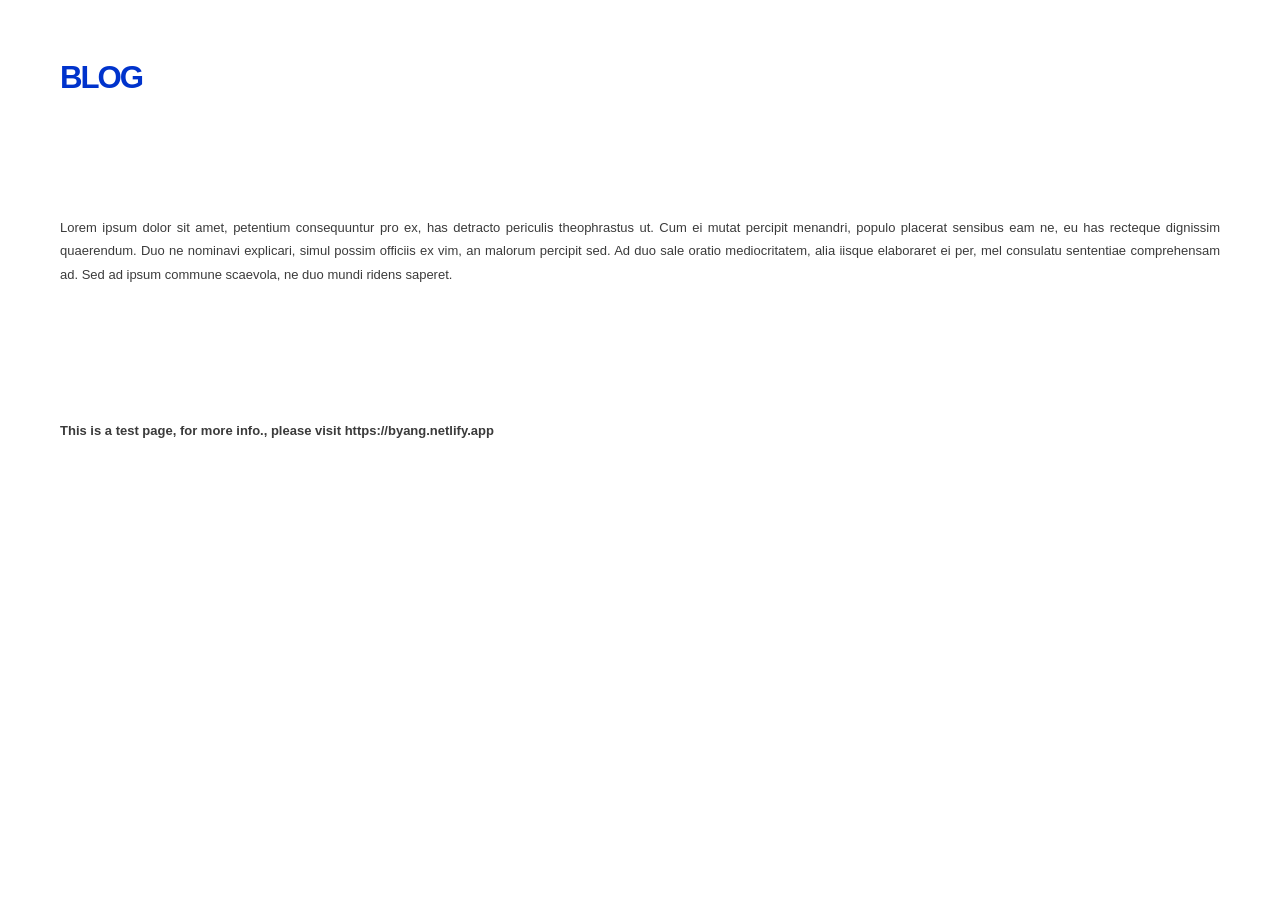
<file: index.html>
<!DOCTYPE html>
<html lang="en">
<head>
    <meta charset="UTF-8">
    <meta name="viewport" content="width=device-width, initial-scale=1.0">
    <title>Document</title>
    <link rel="stylesheet" href="style.css">
</head>
<body>
    <h2>BLOG</h2>
    <p>Lorem ipsum dolor sit amet, petentium consequuntur pro ex, has detracto periculis theophrastus ut. Cum ei mutat percipit menandri, populo placerat sensibus eam ne, eu has recteque dignissim quaerendum. Duo ne nominavi explicari, simul possim officiis ex vim, an malorum percipit sed. Ad duo sale oratio mediocritatem, alia iisque elaboraret ei per, mel consulatu sententiae comprehensam ad. Sed ad ipsum commune scaevola, ne duo mundi ridens saperet.</p>
    <h4>This is a test page, for more info., please visit https://byang.netlify.app</h4>
</body>
</html>
</file>
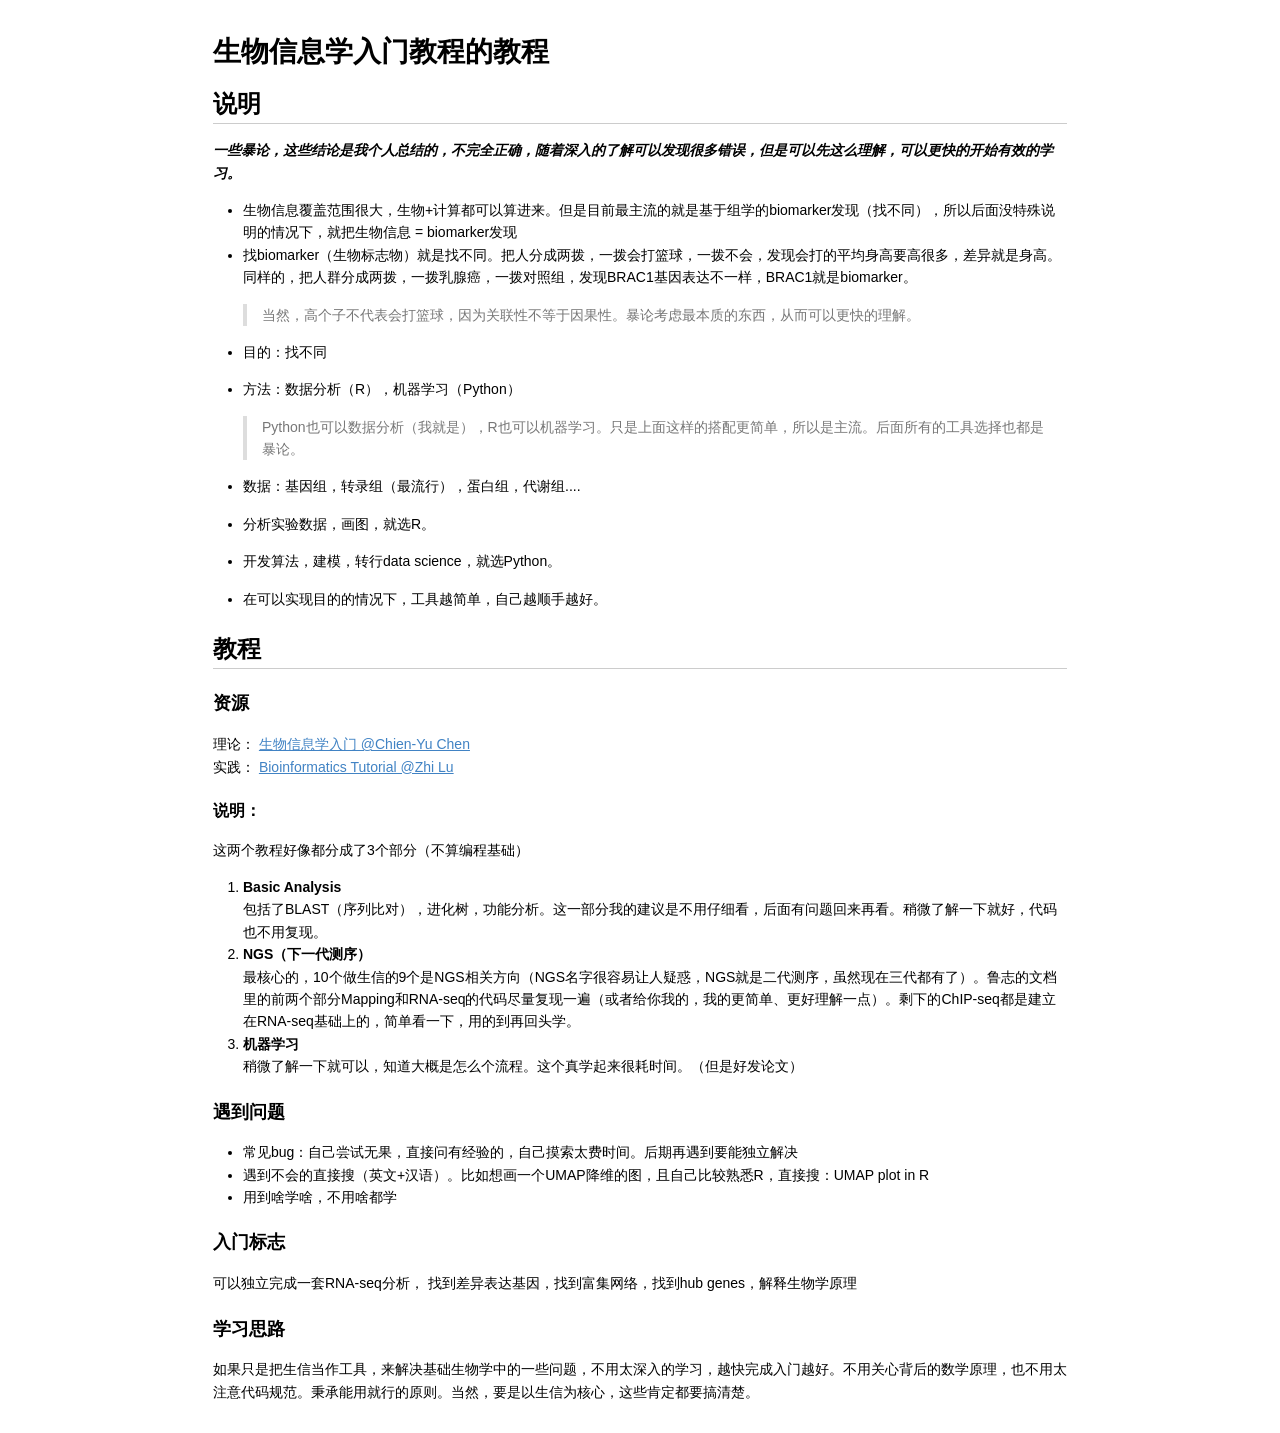
<file: blog.html>
<!DOCTYPE html>
<html>

<head>

<meta charset="utf-8">
<meta name="viewport" content="width=device-width, initial-scale=1.0, user-scalable=yes">



<style type="text/css">
body {
  font-family: Helvetica, arial, sans-serif;
  font-size: 14px;
  line-height: 1.6;
  padding-top: 10px;
  padding-bottom: 10px;
  background-color: white;
  padding: 30px; }

body > *:first-child {
  margin-top: 0 !important; }
body > *:last-child {
  margin-bottom: 0 !important; }

a {
  color: #4183C4; }
a.absent {
  color: #cc0000; }
a.anchor {
  display: block;
  padding-left: 30px;
  margin-left: -30px;
  cursor: pointer;
  position: absolute;
  top: 0;
  left: 0;
  bottom: 0; }

h1, h2, h3, h4, h5, h6 {
  margin: 20px 0 10px;
  padding: 0;
  font-weight: bold;
  -webkit-font-smoothing: antialiased;
  cursor: text;
  position: relative; }

h1:hover a.anchor, h2:hover a.anchor, h3:hover a.anchor, h4:hover a.anchor, h5:hover a.anchor, h6:hover a.anchor {
  background: url([data-uri]) no-repeat 10px center;
  text-decoration: none; }

h1 tt, h1 code {
  font-size: inherit; }

h2 tt, h2 code {
  font-size: inherit; }

h3 tt, h3 code {
  font-size: inherit; }

h4 tt, h4 code {
  font-size: inherit; }

h5 tt, h5 code {
  font-size: inherit; }

h6 tt, h6 code {
  font-size: inherit; }

h1 {
  font-size: 28px;
  color: black; }

h2 {
  font-size: 24px;
  border-bottom: 1px solid #cccccc;
  color: black; }

h3 {
  font-size: 18px; }

h4 {
  font-size: 16px; }

h5 {
  font-size: 14px; }

h6 {
  color: #777777;
  font-size: 14px; }

p, blockquote, ul, ol, dl, li, table, pre {
  margin: 15px 0; }

hr {
  background: transparent url([data-uri]) repeat-x 0 0;
  border: 0 none;
  color: #cccccc;
  height: 4px;
  padding: 0;
}

body > h2:first-child {
  margin-top: 0;
  padding-top: 0; }
body > h1:first-child {
  margin-top: 0;
  padding-top: 0; }
  body > h1:first-child + h2 {
    margin-top: 0;
    padding-top: 0; }
body > h3:first-child, body > h4:first-child, body > h5:first-child, body > h6:first-child {
  margin-top: 0;
  padding-top: 0; }

a:first-child h1, a:first-child h2, a:first-child h3, a:first-child h4, a:first-child h5, a:first-child h6 {
  margin-top: 0;
  padding-top: 0; }

h1 p, h2 p, h3 p, h4 p, h5 p, h6 p {
  margin-top: 0; }

li p.first {
  display: inline-block; }
li {
  margin: 0; }
ul, ol {
  padding-left: 30px; }

ul :first-child, ol :first-child {
  margin-top: 0; }

dl {
  padding: 0; }
  dl dt {
    font-size: 14px;
    font-weight: bold;
    font-style: italic;
    padding: 0;
    margin: 15px 0 5px; }
    dl dt:first-child {
      padding: 0; }
    dl dt > :first-child {
      margin-top: 0; }
    dl dt > :last-child {
      margin-bottom: 0; }
  dl dd {
    margin: 0 0 15px;
    padding: 0 15px; }
    dl dd > :first-child {
      margin-top: 0; }
    dl dd > :last-child {
      margin-bottom: 0; }

blockquote {
  border-left: 4px solid #dddddd;
  padding: 0 15px;
  color: #777777; }
  blockquote > :first-child {
    margin-top: 0; }
  blockquote > :last-child {
    margin-bottom: 0; }

table {
  padding: 0;border-collapse: collapse; }
  table tr {
    border-top: 1px solid #cccccc;
    background-color: white;
    margin: 0;
    padding: 0; }
    table tr:nth-child(2n) {
      background-color: #f8f8f8; }
    table tr th {
      font-weight: bold;
      border: 1px solid #cccccc;
      margin: 0;
      padding: 6px 13px; }
    table tr td {
      border: 1px solid #cccccc;
      margin: 0;
      padding: 6px 13px; }
    table tr th :first-child, table tr td :first-child {
      margin-top: 0; }
    table tr th :last-child, table tr td :last-child {
      margin-bottom: 0; }

img {
  max-width: 100%; }

span.frame {
  display: block;
  overflow: hidden; }
  span.frame > span {
    border: 1px solid #dddddd;
    display: block;
    float: left;
    overflow: hidden;
    margin: 13px 0 0;
    padding: 7px;
    width: auto; }
  span.frame span img {
    display: block;
    float: left; }
  span.frame span span {
    clear: both;
    color: #333333;
    display: block;
    padding: 5px 0 0; }
span.align-center {
  display: block;
  overflow: hidden;
  clear: both; }
  span.align-center > span {
    display: block;
    overflow: hidden;
    margin: 13px auto 0;
    text-align: center; }
  span.align-center span img {
    margin: 0 auto;
    text-align: center; }
span.align-right {
  display: block;
  overflow: hidden;
  clear: both; }
  span.align-right > span {
    display: block;
    overflow: hidden;
    margin: 13px 0 0;
    text-align: right; }
  span.align-right span img {
    margin: 0;
    text-align: right; }
span.float-left {
  display: block;
  margin-right: 13px;
  overflow: hidden;
  float: left; }
  span.float-left span {
    margin: 13px 0 0; }
span.float-right {
  display: block;
  margin-left: 13px;
  overflow: hidden;
  float: right; }
  span.float-right > span {
    display: block;
    overflow: hidden;
    margin: 13px auto 0;
    text-align: right; }

code, tt {
  margin: 0 2px;
  padding: 0 5px;
  white-space: nowrap;
  border: 1px solid #eaeaea;
  background-color: #f8f8f8;
  border-radius: 3px; }

pre code {
  margin: 0;
  padding: 0;
  white-space: pre;
  border: none;
  background: transparent; }

.highlight pre {
  background-color: #f8f8f8;
  border: 1px solid #cccccc;
  font-size: 13px;
  line-height: 19px;
  overflow: auto;
  padding: 6px 10px;
  border-radius: 3px; }

pre {
  background-color: #f8f8f8;
  border: 1px solid #cccccc;
  font-size: 13px;
  line-height: 19px;
  overflow: auto;
  padding: 6px 10px;
  border-radius: 3px; }
  pre code, pre tt {
    background-color: transparent;
    border: none; }

sup {
    font-size: 0.83em;
    vertical-align: super;
    line-height: 0;
}

kbd {
  display: inline-block;
  padding: 3px 5px;
  font-size: 11px;
  line-height: 10px;
  color: #555;
  vertical-align: middle;
  background-color: #fcfcfc;
  border: solid 1px #ccc;
  border-bottom-color: #bbb;
  border-radius: 3px;
  box-shadow: inset 0 -1px 0 #bbb
}

* {
	-webkit-print-color-adjust: exact;
}
@media screen and (min-width: 914px) {
    body {
        width: 854px;
        margin:0 auto;
    }
}
@media print {
	table, pre {
		page-break-inside: avoid;
	}
	pre {
		word-wrap: break-word;
	}
  body {
    padding: 2cm; 
  }
}
</style>


</head>

<body>

<h1 id="toc_0">生物信息学入门教程的教程</h1>

<h2 id="toc_1">说明</h2>

<p><em><strong>一些暴论，这些结论是我个人总结的，不完全正确，随着深入的了解可以发现很多错误，但是可以先这么理解，可以更快的开始有效的学习。</strong></em></p>

<ul>
<li>生物信息覆盖范围很大，生物+计算都可以算进来。但是目前最主流的就是基于组学的biomarker发现（找不同），所以后面没特殊说明的情况下，就把生物信息 = biomarker发现</li>
<li><p>找biomarker（生物标志物）就是找不同。把人分成两拨，一拨会打篮球，一拨不会，发现会打的平均身高要高很多，差异就是身高。同样的，把人群分成两拨，一拨乳腺癌，一拨对照组，发现BRAC1基因表达不一样，BRAC1就是biomarker。</p>

<blockquote>
<p>当然，高个子不代表会打篮球，因为关联性不等于因果性。暴论考虑最本质的东西，从而可以更快的理解。</p>
</blockquote></li>
<li><p>目的：找不同</p></li>
<li><p>方法：数据分析（R），机器学习（Python）</p>

<blockquote>
<p>Python也可以数据分析（我就是），R也可以机器学习。只是上面这样的搭配更简单，所以是主流。后面所有的工具选择也都是暴论。</p>
</blockquote></li>
<li><p>数据：基因组，转录组（最流行），蛋白组，代谢组....</p></li>
<li><p>分析实验数据，画图，就选R。</p></li>
<li><p>开发算法，建模，转行data science，就选Python。</p></li>
<li><p>在可以实现目的的情况下，工具越简单，自己越顺手越好。</p></li>
</ul>

<h2 id="toc_2">教程</h2>

<h3 id="toc_3">资源</h3>

<p>理论：
<a href="https://www.bilibili.com/video/BV13g411r7pv?p=1">生物信息学入门 @Chien-Yu Chen</a><br>
实践： 
<a href="https://book.ncrnalab.org/teaching/">Bioinformatics Tutorial @Zhi Lu </a>  </p>

<h4 id="toc_4">说明：</h4>

<p>这两个教程好像都分成了3个部分（不算编程基础）  </p>

<ol>
<li><strong>Basic Analysis</strong><br>
包括了BLAST（序列比对），进化树，功能分析。这一部分我的建议是不用仔细看，后面有问题回来再看。稍微了解一下就好，代码也不用复现。<br></li>
<li><strong>NGS（下一代测序）</strong><br>
最核心的，10个做生信的9个是NGS相关方向（NGS名字很容易让人疑惑，NGS就是二代测序，虽然现在三代都有了）。鲁志的文档里的前两个部分Mapping和RNA-seq的代码尽量复现一遍（或者给你我的，我的更简单、更好理解一点）。剩下的ChIP-seq都是建立在RNA-seq基础上的，简单看一下，用的到再回头学。<br></li>
<li><strong>机器学习</strong><br>
稍微了解一下就可以，知道大概是怎么个流程。这个真学起来很耗时间。（但是好发论文）<br></li>
</ol>

<h3 id="toc_5">遇到问题</h3>

<ul>
<li>常见bug：自己尝试无果，直接问有经验的，自己摸索太费时间。后期再遇到要能独立解决</li>
<li>遇到不会的直接搜（英文+汉语）。比如想画一个UMAP降维的图，且自己比较熟悉R，直接搜：UMAP plot in R</li>
<li>用到啥学啥，不用啥都学</li>
</ul>

<h3 id="toc_6">入门标志</h3>

<p>可以独立完成一套RNA-seq分析，
找到差异表达基因，找到富集网络，找到hub genes，解释生物学原理</p>

<h3 id="toc_7">学习思路</h3>

<p>如果只是把生信当作工具，来解决基础生物学中的一些问题，不用太深入的学习，越快完成入门越好。不用关心背后的数学原理，也不用太注意代码规范。秉承能用就行的原则。当然，要是以生信为核心，这些肯定都要搞清楚。</p>




</body>

</html>
</file>
<file: style.css>
/*
Design by Free CSS Templates
http://www.freecsstemplates.org
Released for free under a Creative Commons Attribution 2.5 License
*/

body {
	margin: 0;
	padding: 0;
	background: #FFFFFF;
	font-family: 'Open Sans', sans-serif;
	font-size: 13px;
	color: #3B3B3B;
}

h1, h2, h3 {
	margin: 0px;
	padding: 0px;
	letter-spacing: -2px;
	text-transform: uppercase;
	font-family: 'Arvo', serif;
	font-weight: normal;
	color: #107710;
}

h1 {
	font-size: 2em;
}

h2 {
	font-size: 2.4em;
}

h3 {
	font-size: 1.6em;
}

p, ul, ol {
	margin-top: 0;
	line-height: 180%;
}

ul, ol {
}

a {
	text-decoration: none;
	color: #107710;
}

a:hover {
}

/* Header */

#header-wrapper {
}

#header {
	clear: both;
	width: 1200px;
	margin: 0px auto;
}

/* Logo */

#logo {
	margin: 0px;
	padding: 30px 0px;
	color: #000000;
}

#logo h1, #logo p {
	margin: 0;
	padding: 0;
}

#logo h1 {
	margin: 0px;
	padding: 0px;
	text-transform: lowercase;
	font-size: 3.8em;
	color: #323030;
}

#logo h1 span {
	color: #107710;
}

#logo p {
	margin: 0px;
	padding: 0px;
	text-transform: uppercase;
	font-family: 'Arvo', serif;
	color: #3B3B3B;
}

#logo p a {
	color: #3B3B3B;
}

#logo a {
	border: none;
	background: none;
	text-decoration: none;
	color: #323030;
}

/* Search */

#search {
	width: 320px;
	height: 60px;
	padding: 0px;
}

#search form {
	margin: 0px;
	padding: 0px;
}

#search fieldset {
	margin: 0;
	padding: 0;
	border: none;
}

#search-text {
	width: 210px;
	outline: none;
	background: #F5F0E7;
	border: 1px solid #D7D0C0;
	padding: 10px;
	border-radius: 8px;
	text-transform: lowercase;
	font-family: 'Open Sans', sans-serif;
	color: #454545;
}

#search-submit {
	width: 62px;
	height: 22px;
	display: none;
	border: none;
	color: #FFFFFF;
}

/* Menu */

#menu-wrapper {
	overflow: hidden;
	height: 56px;
	background: #000000;
	border-top: 1px solid #3D2729;
}

#menu {
	width: 1200px;
	height: 55px;
	margin: 0px auto;
	padding: 0px;
}

#menu ul {
	margin: 0;
	padding: 10px 0px 0px 0px;
	list-style: none;
	line-height: normal;
}

#menu li {
	float: left;
	border-right: 1px solid #543E40;
}

#menu a {
	display: block;
	letter-spacing: 1px;
	margin: 0px 10px;
	padding: 10px 20px;
	text-decoration: none;
	text-align: center;
	text-transform: uppercase;
	font-family: 'Arvo', serif;
	font-size: 14px;
	font-weight: normal;
	color: #FFFFFF;
	border: none;
}

#menu a:hover, #menu .current_page_item a {
	background: #107710;
	border-radius: 8px;
	text-decoration: none;
	color: #FFFFFF;
}

#menu .current_page_item a {
	background: #107710;
	border-radius: 8px;
}

/* Page */

#page {
	overflow: hidden;
	width: 1200px;
	margin: 0px auto;
	padding: 30px 0px;
}

/* Content */

#content {
	float: left;
	width: 540px;
}

.post {
	margin-bottom: 15px;
	padding: 30px 40px;
	border: 1px solid #E7DFD7;
	border-radius: 8px;
	background: #F8F8F8;
}

.post-bgtop {
}

.post-bgbtm {
}

.post .title {
	height: 38px;
	margin-bottom: 10px;
	padding: 12px 0 0 0px;
	font-size: 32px;
}

.post .title a {
	border: none;
	color: #107710;
}

.post .meta {
	margin-bottom: 30px;
	padding: 5px 0px 15px 0px;
	text-align: left;
	font-weight: normal;
}

.post .meta .date {
	float: left;
}

.post .meta .posted {
	float: right;
}

.post .meta a {
}

.post .entry {
	padding: 0px 0px 20px 0px;
	padding-bottom: 20px;
	text-align: justify;
}

.links {
	display: inline-block;
	height: 30px;
	padding: 30px 0px 0px 0px;
	font-size: 14px;
	font-weight: normal;
	color: #1C1C1C;
}

.button
{
	padding: 10px 25px;
	background: #107710;
	border-radius: 5px;
	text-transform: uppercase;
	font-size: 12px;
	color: #FFFFFF;
}

/* Sidebar */

#sidebar2
{
	float: right;
	width: 250px;
	padding: 40px 30px 0px 30px;
	border: 1px solid #E7DFD7;
	border-radius: 8px;
	background: #F8F8F8;
}

#sidebar {
	float: left;
	width: 230px;
	margin-right: 30px;
	padding: 40px 30px 0px 30px;
	color: #787878;
	border: 1px solid #E7DFD7;
	border-radius: 8px;
	background: #F8F8F8;
}

#sidebar ul, #sidebar2 ul {
	margin: 0;
	padding: 0;
	list-style: none;
}

#sidebar li, #sidebar2 li {
	margin: 0;
	padding: 0;
}

#sidebar li ul, #sidebar2 li ul {
	margin: 0px 0px;
	padding-bottom: 50px;
}

#sidebar li li, #sidebar2 li li {
	border-bottom: 1px solid #E7DFD7;
	margin: 0px 0px;
	padding: 10px 0px;
	border-left: none;
}

#sidebar li li a, #sidebar2 li li a {
	color: #3B3B3B;
}

#sidebar li li span, #sidebar2 li li span {
	display: block;
	padding: 0;
	font-size: 11px;
	font-style: italic;
}

#sidebar h2, #sidebar2 h2 {
	padding-bottom: 20px;
	font-size: 1.8em;
	color: #107710;
}

#sidebar p, #sidebar2 p {
	margin: 0px 0px 40px 0px;
	padding: 0px;
	text-align: justify;
}

#sidebar a, #sidebar2 a {
	border: none;
}

#sidebar a:hover, #sidebar2 a:hover {
	text-decoration: underline;
}

/* Calendar */

#calendar {
}

#calendar_wrap {
	padding: 20px;
}

#calendar table {
	width: 100%;
}

#calendar tbody td {
	text-align: center;
}

#calendar #next {
	text-align: right;
}

/* Footer */

#footer {
	height: 50px;
	margin: 0 auto;
	padding: 0px 0 15px 0;
	background: #F8F8F8;
	border-top: 5px solid #E7DFD7;
	font-family: 'Arvo', serif;
}

#footer p {
	margin: 0;
	padding-top: 20px;
	line-height: normal;
	font-size: 12px;
	letter-spacing: 2px;
	text-transform: uppercase;
	text-align: center;
	color: #A0A0A0;
}

#footer a {
	color: #8A8A8A;
}

#banner {
	width: 1200px;
	margin: 40px auto 0px auto;
}

#banner img
{
	border-radius: 8px;
}

/* Applying general styles for all heading levels */
h1, h2, h3, h4, h5, h6 {
    font-family: 'Geometric', sans-serif; /* Replace 'Geometric' with your specific font name */
    text-align: left;
    padding: 30px; /* Applying padding as specified */
}

/* Styling for h2 specifically */
h2 {
    color: #0033cc; /* Applying the specified color */
    font-weight: bold; /* Making it bold */
	padding: 60px;
}

h4 {
	font-family: Arial, sans-serif;
	padding: 60px;
    font-weight: bold; /* Making it bold */
}

/* Styling for paragraphs */
p {
    font-family: Arial, sans-serif;
    text-align: justify;
    padding: 60px; /* Applying padding as specified */
}
</file>
